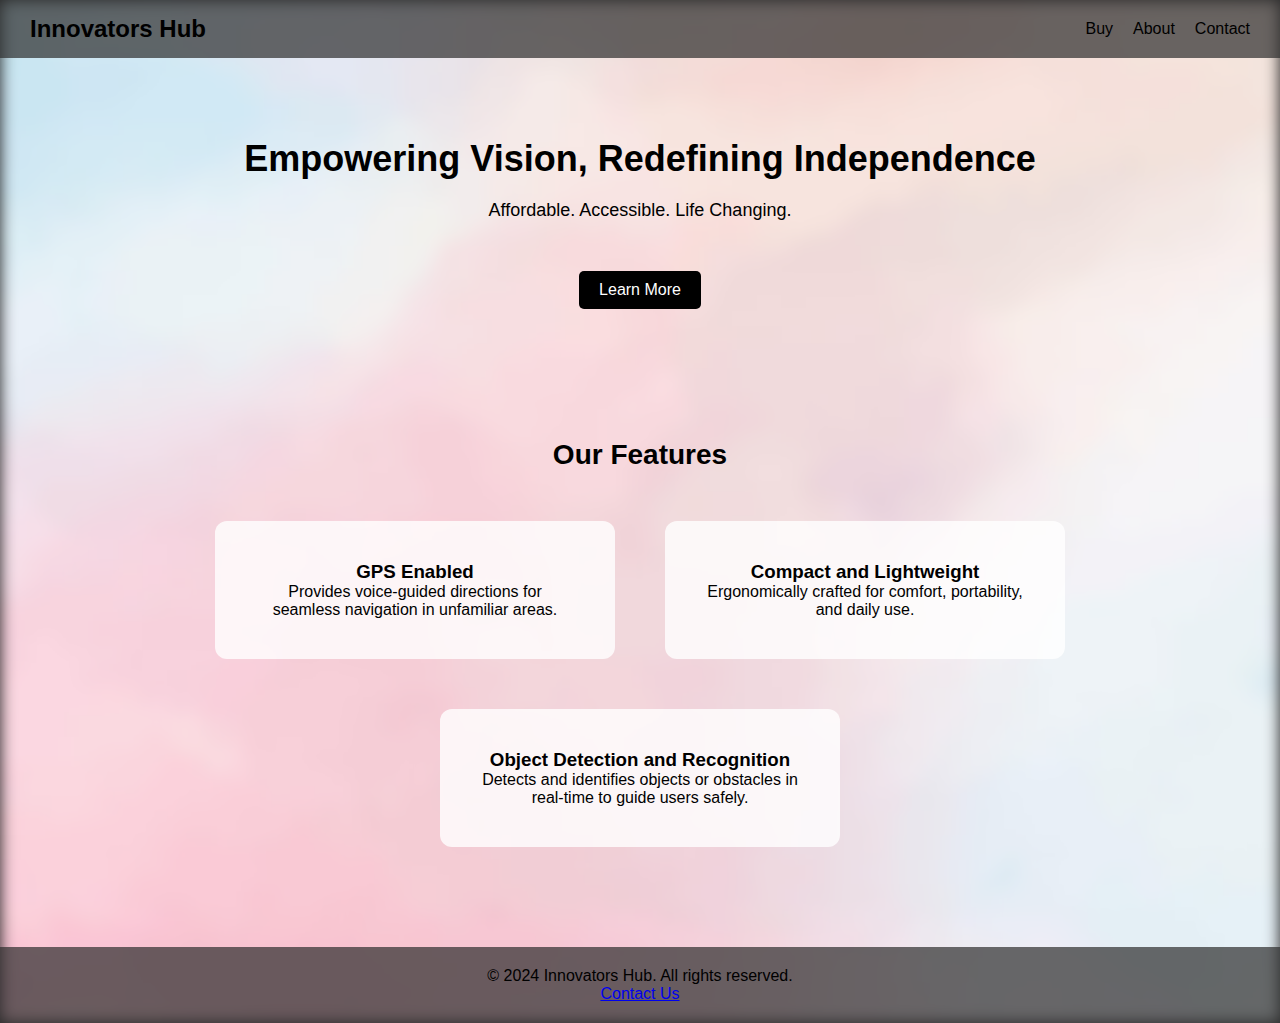
<file: index.html>
<!DOCTYPE html>
<html lang="en">
<head>
    <meta charset="UTF-8">
    <meta name="viewport" content="width=device-width, initial-scale=1.0">
    <title>Innovation Hub - Smart Innovations for better life</title>
    <link rel="stylesheet" href="styles.css">
</head>
<body>
    <header>
        <div class="logo">Innovators Hub</div>
        <nav>
            <ul>
                <li><a href="Market.html">Buy</a></li>
                <li><a href="about.html">About</a></li>
                <li><a href="contact.html">Contact</a></li>
            </ul>
        </nav>
    </header>

    <section class="hero">
        <div class="hero-text">
            <h1>Empowering Vision, Redefining Independence</h1>
            <p>Affordable. Accessible. Life Changing.</p>
            <a href="about.html" class="cta-button">Learn More</a>
        </div>
    </section>

    <section class="features">
        <h2>Our Features</h2>
        <div class="feature-list">
            <div class="feature-item">
                <h3>GPS Enabled</h3>
                <p>Provides voice-guided directions for seamless navigation in unfamiliar areas.</p>
            </div>
            <div class="feature-item">
                <h3>Compact and Lightweight</h3>
                <p>Ergonomically crafted for comfort, portability, and daily use.</p>
            </div>
            <div class="feature-item">
                <h3>Object Detection and Recognition</h3>
                <p>Detects and identifies objects or obstacles in real-time to guide users safely.</p>
            </div>
        </div>
    </section>

    <footer>
        <p>&copy; 2024 Innovators Hub. All rights reserved.</p>
        <p><a href="contact.html">Contact Us</a></p>
    </footer>
</body>
</html>
</file>
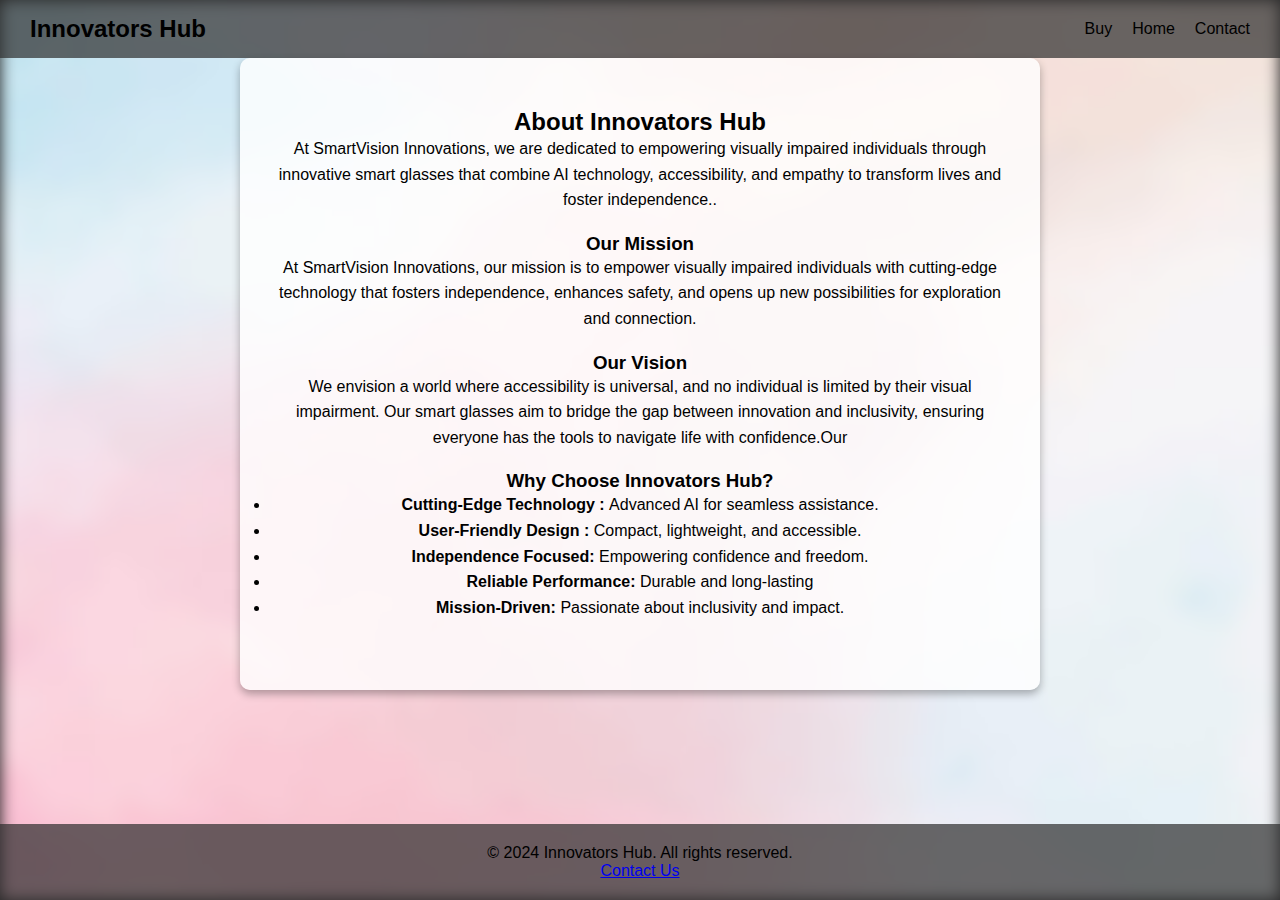
<file: about.html>
<!DOCTYPE html>
<html lang="en">
<head>
    <meta charset="UTF-8">
    <meta name="viewport" content="width=device-width, initial-scale=1.0">
    <title>Innovators Hub - About</title>
    <link rel="stylesheet" href="styles.css">
</head>
<body>
    <header>
        <div class="logo">Innovators Hub</div>
        <nav>
            <ul>
                <li><a href="Market.html">Buy</a></li>
                <li><a href="index.html">Home</a></li>
                <li><a href="contact.html">Contact</a></li>
            </ul>
        </nav>
    </header>

    <section class="about">
        <h2>About Innovators Hub</h2>
        <p>At SmartVision Innovations, we are dedicated to empowering visually impaired individuals through innovative smart glasses that combine AI technology, accessibility, and empathy to transform lives and foster independence..</p>

        <h3>Our Mission</h3>
        <p>At SmartVision Innovations, our mission is to empower visually impaired individuals with cutting-edge technology that fosters independence, enhances safety, and opens up new possibilities for exploration and connection.</p>

        <h3>Our Vision</h3>
        <p>We envision a world where accessibility is universal, and no individual is limited by their visual impairment. Our smart glasses aim to bridge the gap between innovation and inclusivity, ensuring everyone has the tools to navigate life with confidence.Our</p>

        <h3>Why Choose Innovators Hub?</h3>
        <ul>
            <li><strong>Cutting-Edge Technology : </strong>Advanced AI for seamless assistance.</li>
            <li><strong> User-Friendly Design :</strong> Compact, lightweight, and accessible.</li>
            <li><strong>Independence Focused: </strong>Empowering confidence and freedom.</li>
            <li><strong>Reliable Performance: </strong>Durable and long-lasting</li>
            <li><strong>Mission-Driven: </strong>Passionate about inclusivity and impact.</li>
        </ul>
    </section>

    <footer>
        <p>&copy; 2024 Innovators Hub. All rights reserved.</p>
        <p><a href="contact.html">Contact Us</a></p>
    </footer>
</body>
</html>
</file>
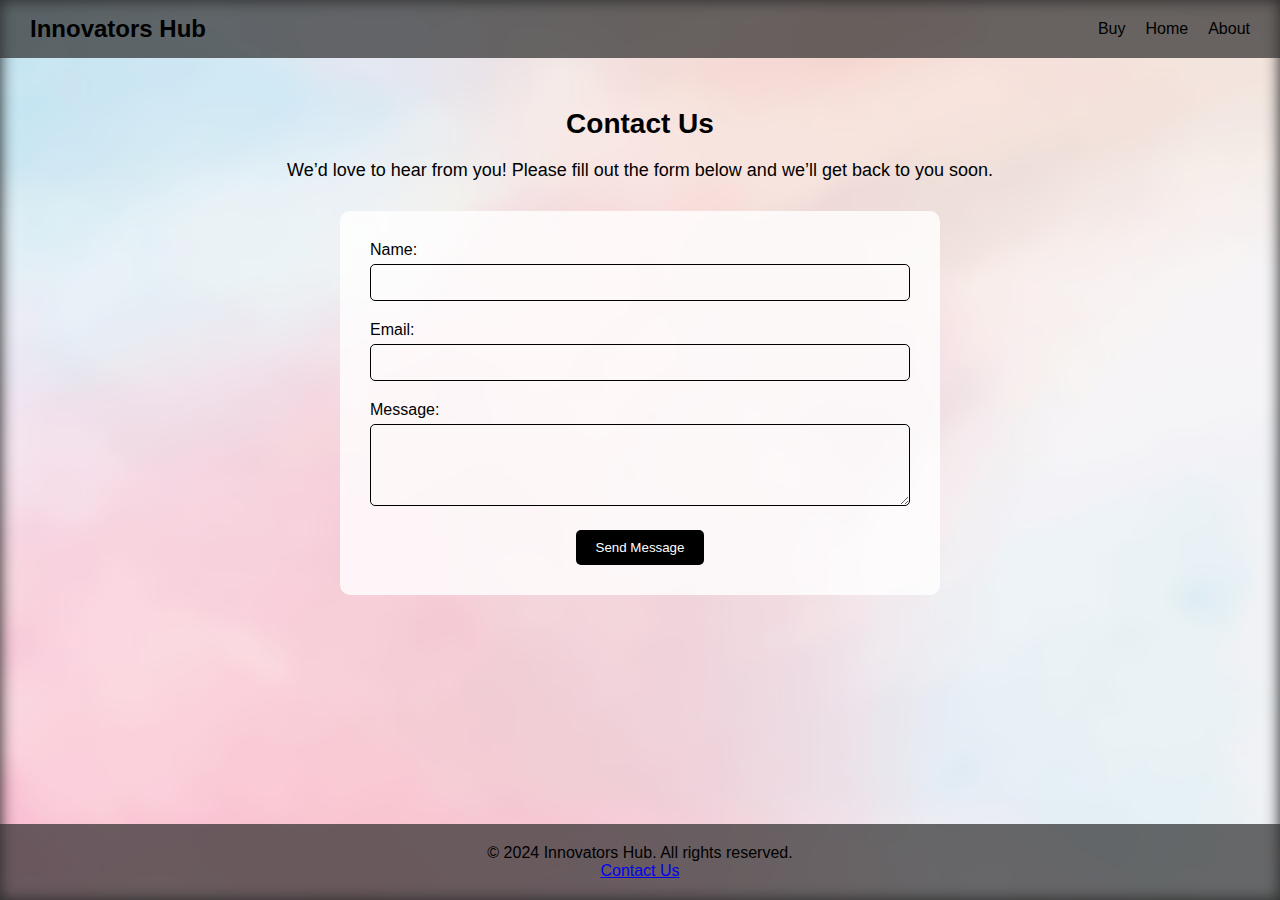
<file: contact.html>
<!DOCTYPE html>
<html lang="en">
<head>
    <meta charset="UTF-8">
    <meta name="viewport" content="width=device-width, initial-scale=1.0">
    <title>Innovators Hub - Contact Us</title>
    <link rel="stylesheet" href="styles.css">
</head>
<body>
    <header>
        <div class="logo">Innovators Hub</div>
        <nav>
            <ul>
                <li><a href="Market.html">Buy</a></li>
                <li><a href="index.html">Home</a></li>
                <li><a href="about.html">About</a></li>
            </ul>
        </nav>
    </header>

    <div class="container">
        <section class="contact">
            <h2>Contact Us</h2>
            <p>We’d love to hear from you! Please fill out the form below and we’ll get back to you soon.</p>
            <div class="contact-form">
                <form action="#" method="post">
                    <div class="form-group">
                        <label for="name">Name:</label>
                        <input type="text" id="name" name="name" required>
                    </div>
                    <div class="form-group">
                        <label for="email">Email:</label>
                        <input type="email" id="email" name="email" required>
                    </div>
                    <div class="form-group">
                        <label for="message">Message:</label>
                        <textarea id="message" name="message" rows="4" required></textarea>
                    </div>
                    <button type="submit" class="contact-button" href="sentmessage.html">Send Message</button>
                </form>
            </div>
        </section>
    </div>

    <footer>
        <p>© 2024 Innovators Hub. All rights reserved.</p>
        <p><a href="contact.html">Contact Us</a></p>
    </footer>
</body>
</html>
</file>
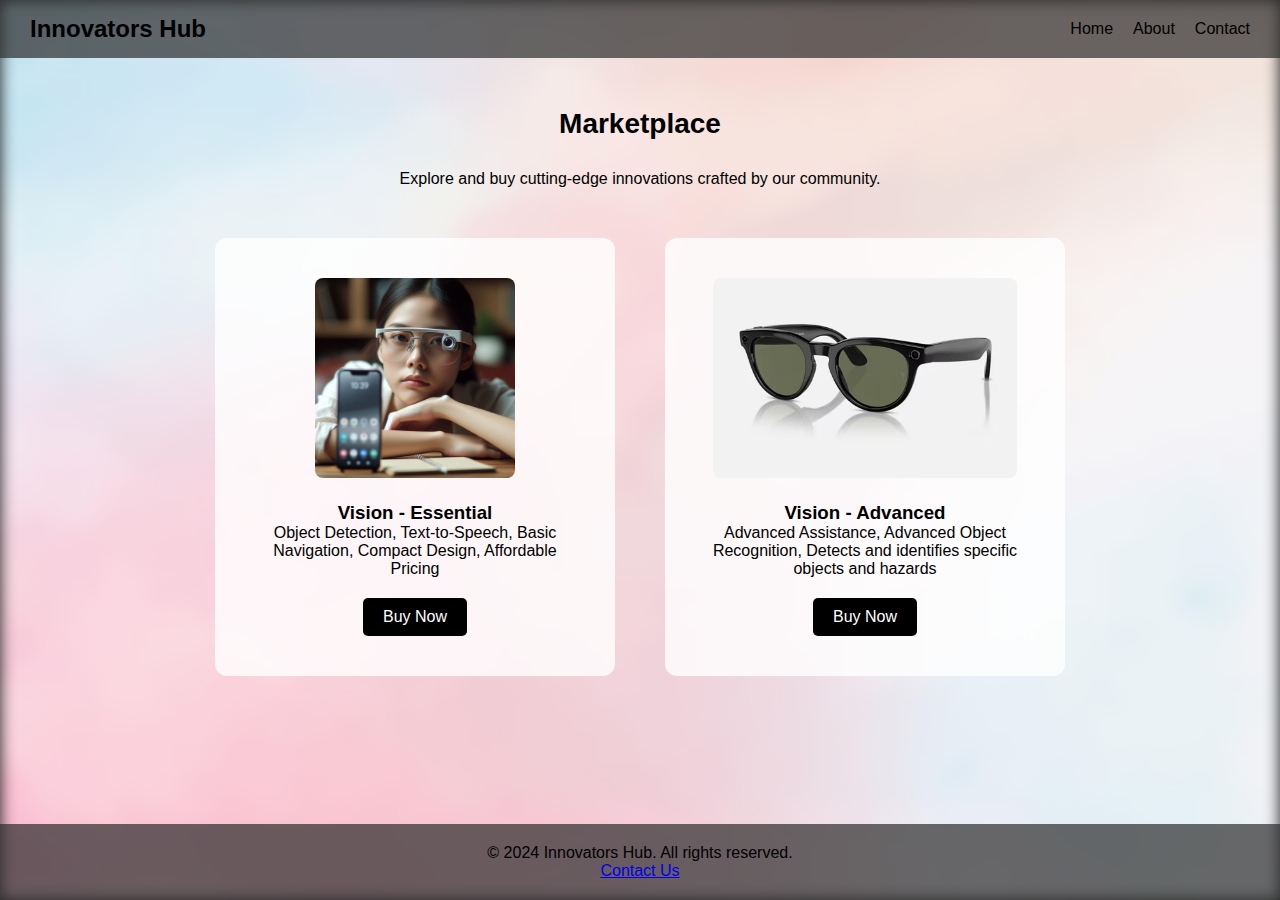
<file: Market.html>
<!DOCTYPE html>
<html lang="en">
<head>
    <meta charset="UTF-8">
    <meta name="viewport" content="width=device-width, initial-scale=1.0">
    <title>Marketplace - Innovators Hub</title>
    <link rel="stylesheet" href="styles.css">
</head>
<body>
    <header>
        <div class="logo">Innovators Hub</div>
        <nav>
            <ul>
                <li><a href="index.html">Home</a></li>
                <li><a href="about.html">About</a></li>
                <li><a href="contact.html">Contact</a></li>
            </ul>
        </nav>
    </header>

    <section class="features">
        <h2>Marketplace</h2>
        <p>Explore and buy cutting-edge innovations crafted by our community.</p>
        <div class="feature-list">
            <div class="feature-item">
                <img src="glass_1.jpeg" alt="Smart Glasses" class="product-image">
                <h3>Vision - Essential</h3>
                <p>Object Detection, Text-to-Speech, Basic Navigation, Compact Design, Affordable Pricing</p>
                <a href="#" class="cta-button">Buy Now</a>
            </div>
            <div class="feature-item">
                <img src="glass_2.jpeg" alt="Wearable Health Monitor" class="product-image">
                <h3>Vision - Advanced</h3>
                <p>Advanced Assistance, Advanced Object Recognition, Detects and identifies specific objects and hazards</p>
                <a href="#" class="cta-button">Buy Now</a>
            </div>
        </div>
    </section>

    <footer>
        <p>&copy; 2024 Innovators Hub. All rights reserved.</p>
        <p><a href="contact.html">Contact Us</a></p>
    </footer>
</body>
</html>
</file>
<file: styles.css>
/* Basic Reset */
* {
    margin: 0;
    padding: 0;
    box-sizing: border-box;
}

/* Body Styling */
body {
    font-family: Arial, sans-serif;
    color: #000; /* Black text */
    background-color: #1e1e1e; /* Dark background */
    display: flex; /* Flexbox layout */
    flex-direction: column; /* Stack children vertically */
    min-height: 100vh; /* Make body at least full viewport height */
    position: relative; /* Position context for background */
}

.container {
    flex: 1; /* Allow the main content to grow and fill space */
    position: relative; /* Position context for child elements */
}

/* Background Image */
body::before {
    content: '';
    position: absolute;
    top: 0;
    left: 0;
    right: 0;
    bottom: 0;
    background-image: url('background.avif'); /* Your background image */
    background-size: cover; /* Cover the entire body */
    background-position: center; /* Center the image */
    filter: blur(8px); /* Apply blur effect */
    z-index: -1; /* Place behind other content */
}

/* Header Styling */
header {
    display: flex;
    justify-content: space-between;
    align-items: center;
    padding: 15px 30px;
    background-color: rgba(44, 44, 44, 0.7); /* Semi-transparent header background */
}

header .logo {
    font-size: 24px;
    font-weight: bold;
    color: #000; /* Black text */
}

header nav ul {
    list-style: none;
    display: flex;
    gap: 20px;
}

header nav ul li a {
    color: #000; /* Black text for links */
    text-decoration: none;
}

/* Hero Section */
.hero {
    color: #000; /* Black text for the hero section */
    padding: 80px 30px;
    text-align: center;
}

/* Hero Text Styling */
.hero-text h1 {
    font-size: 36px;
    margin-bottom: 20px;
}

.hero-text p {
    font-size: 18px;
    margin-bottom: 30px;
}

.cta-button {
    background-color: #ffffff; /* Hacker green button */
    color: #000; /* Black text for button */
    padding: 10px 20px;
    text-decoration: none;
}

/* Features Section */
.features {
    padding: 50px 30px;
    text-align: center;
}

.features h2 {
    font-size: 28px;
    margin-bottom: 30px;
    color: #000; /* Black text */
}

.feature-list {
    display: flex;
    gap: 30px;
    justify-content: center;
    flex-wrap: wrap;
}

.feature-item {
    background-color: rgba(0, 255, 0, 0.1); /* Transparent hacker green */
    padding: 20px;
    border-radius: 8px;
    width: 250px;
    transition: transform 0.3s ease;
    color: #000; /* Black text */
}

.feature-item:hover {
    transform: translateY(-10px);
    box-shadow: 0 8px 16px rgba(0, 0, 0, 0.2);
}

/* About Section */
/* About Section */
.about {
    padding: 50px 30px;
    text-align: center;
    max-width: 800px;
    margin: 0 auto;
    background-color: rgba(255, 255, 255, 0.8); /* Translucent white */
    border-radius: 10px;
    box-shadow: 0 4px 8px rgba(0, 0, 0, 0.3);
    color: #000; /* Black text */
}

.about h2, .about h3 {
    color: #000; /* Black text */
}

.about p, .about ul {
    font-size: 16px;
    line-height: 1.6;
    text-align: center;
    margin-bottom: 20px;
    color: #000; /* Black text */
}

/* Contact Section */
.contact {
    padding: 50px 30px;
    text-align: center; /* Center text */
}

.contact h2 {
    font-size: 28px;
    margin-bottom: 20px;
    color: #000; /* Black text */
}

.contact p {
    font-size: 18px;
    margin-bottom: 30px;
}

.contact-form {
    max-width: 600px;
    margin: 0 auto; /* Center the form */
    background-color: rgba(255, 255, 255, 0.8); /* Translucent white */
    padding: 30px;
    border-radius: 10px;
}
.contact-button {
    background-color: #000000; /* Hacker green button */
    color: #ffffff; /* Dark text for button */
    padding: 10px 20px;
    border: none;
    border-radius: 5px;
    cursor: pointer;
    transition: background-color 0.3s ease;
}

.contact-button:hover {
    background-color: #b20000; /* Lighter green on hover */
}
.form-group {
    margin-bottom: 20px;
    text-align: left;
}

.form-group label {
    display: block;
    margin-bottom: 5px;
    color: #000000;
}

.form-group input,
.form-group textarea {
    width: 100%;
    padding: 10px;
    border: 1px solid #000000; /* Hacker green border */
    border-radius: 5px;
    background-color: rgba(255, 255, 255, 0.1); /* Light background with transparency */
    color: #fff;
}

/* Footer Styling */
footer {
    background-color: rgba(44, 44, 44, 0.7);
    color: #000; /* Black text */
    text-align: center;
    padding: 20px;
    margin-top: auto;
}
/* Marketplace Feature Items */
/* Center the product listing */
.feature-list {
    display: flex;
    justify-content: center; /* Center horizontally */
    align-items: center; /* Center vertically */
    gap: 50px; /* Add space between the two products */
    margin: 50px auto; /* Center the listing vertically on the page */
}

/* Adjust the feature-item size for two products */
.feature-item {
    background-color: rgba(255, 255, 255, 0.8); /* Slightly opaque background */
    color: #000; /* Black text */
    padding: 40px; /* Increased padding */
    border-radius: 12px;
    width: 400px; /* Larger width for product */
    height: auto; /* Automatically adjust height */
    text-align: center; /* Center content inside the bubble */
    transition: transform 0.3s ease, box-shadow 0.3s ease;
}

/* Style for the product image */
.product-image {
    max-width: 100%; /* Make the image responsive */
    max-height: 200px; /* Limit height to fit nicely */
    margin-bottom: 20px; /* Add space below the image */
    border-radius: 8px; /* Add rounded corners to images */
}

/* Hover effect for feature items */
.feature-item:hover {
    transform: translateY(-10px);
    box-shadow: 0 10px 20px rgba(0, 0, 0, 0.3); /* Stronger shadow for hover effect */
}

/* CTA button styling */
.cta-button {
    display: inline-block;
    margin-top: 20px;
    padding: 10px 20px;
    background-color: #000; /* Black button */
    color: #fff; /* White text */
    text-decoration: none;
    border-radius: 5px;
    transition: background-color 0.3s ease;
}

.cta-button:hover {
    background-color: #555; /* Darker button on hover */
}
</file>
